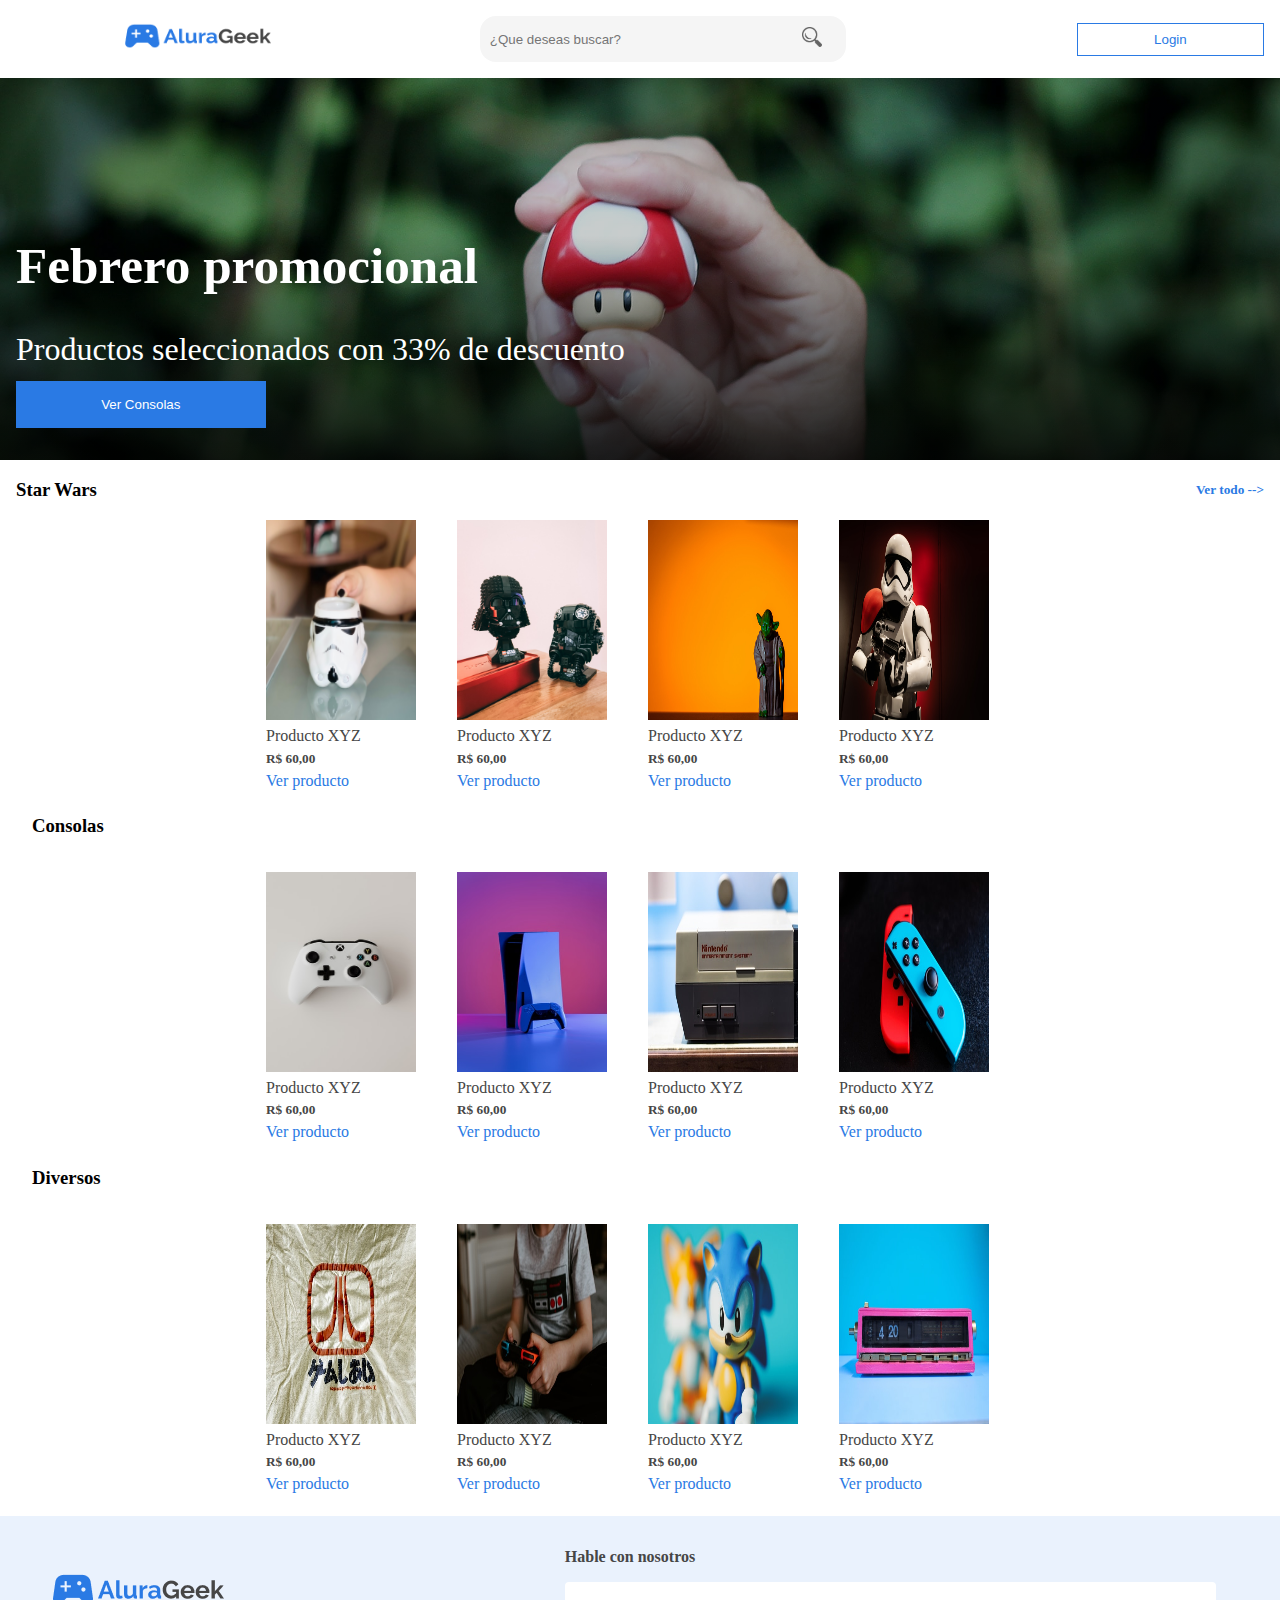
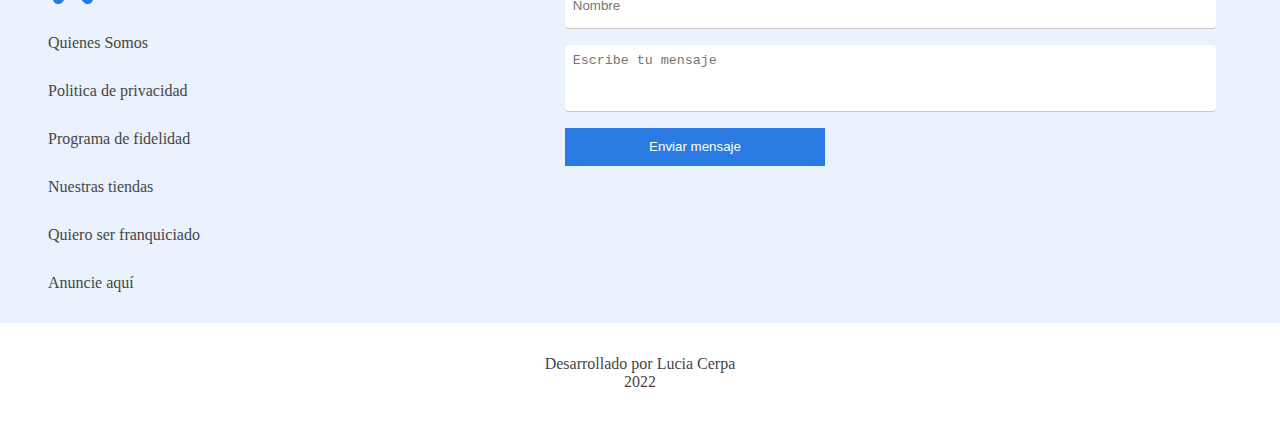
<file: index.html>
<!DOCTYPE html>
<html lang="en">

    <head>
        <meta charset="UTF-8">
        <meta http-equiv="X-UA-Compatible" content="IE=edge">
        <meta name="viewport" content="width=device-width, initial-scale=1.0">
        <title>Ecommerce Lucy ONE</title>
        <link rel="stylesheet" href="./assets/css/style.css">        
    </head>

    <body>
        <header>
            <nav>
                <div class="logo__container">
                    <img src="./assets/img/Logo.png" alt="Logo Aluga Geek" class="nav__logo">
                <div class="nav__search__input__container">
                <input class="nav__search__input" type="text" placeholder="¿Que deseas buscar?">
                <i class="nav__search"><img class="nav__search__img" src="./assets/img/search.png" alt="search icono"></i>
                </div>
            </div>
                <button class="nav__boton"> <a href="login.html">Login</a></button>
                <i class="nav__search__icon"><img class="nav__search__img" src="./assets/img/search.png" alt="search icono"></i>
            </nav>
            <div class="banner">
                <h3 class="banner__titulo">Febrero promocional</h3>
                <p class="banner__parrafo">Productos seleccionados con 33% de descuento</p>
                <button class="banner__boton">Ver Consolas</button>
            </div>
        </header>
        <main>
            <div class="main__header">
                <h3>Star Wars</h3>
                <h5>Ver todo --></h5>
            </div>
            <section class="main__productos">
                <article class="starWards">
                    <div class="main__productos__card">
                        <div class="main__productos__card__img__container">
                        <img src="./assets/img/star-wars.png" alt="star-wars 2">
                    </div>
                        <p>Producto XYZ</p>
                        <h5>R$ 60,00</h5>
                        <a>Ver producto</a>
                    </div>
                <div class="main__productos__card">
                    <div class="main__productos__card__img__container">
                    <img src="./assets/img/sw2.png" alt="star-wars 2">
                </div>
                    <p>Producto XYZ</p>
                    <h5>R$ 60,00</h5>
                    <a>Ver producto</a>
                </div>
                <div class="main__productos__card">
                    <div class="main__productos__card__img__container">
                    <img src="./assets/img/sw3.png" alt="star-wars 3">
                    </div>
                    <p>Producto XYZ</p>
                    <h5>R$ 60,00</h5>
                    <a>Ver producto</a>
                </div>
                <div class="main__productos__card">
                    <div class="main__productos__card__img__container">
                    <img src="./assets/img/sw4.png" alt="star-wars 4">
                    </div>
                    <p>Producto XYZ</p>
                    <h5>R$ 60,00</h5>
                    <a>Ver producto</a>
                </div>                
                <div class="main__productos__card extra">
                    <div class="main__productos__card__img__container">
                    <img src="./assets/img/swE1.jpg" alt="star-wars extra">
                    </div>
                    <p>Producto XYZ</p>
                    <h5>R$ 60,00</h5>
                    <a>Ver producto</a>
                </div>
                <div class="main__productos__card extra">
                    <div class="main__productos__card__img__container">
                    <img src="./assets/img/swe2.jpg" alt="star-wars extra">
                    </div>
                    <p>Producto XYZ</p>
                    <h5>R$ 60,00</h5>
                    <a>Ver producto</a>
                </div>
            </article>
            <h3 class="main__productos__title">Consolas</h3>
            <article class="starWards">
                <div class="main__productos__card">
                    <div class="main__productos__card__img__container">
                    <img src="./assets/img/sw5.png" alt="star-wars 5">
                    </div>
                    <p>Producto XYZ</p>
                    <h5>R$ 60,00</h5>
                    <a>Ver producto</a>
                </div>
                <div class="main__productos__card">
                    <div class="main__productos__card__img__container">
                    <img src="./assets/img/sw6.png" alt="star-wars 6">
                    </div>
                    <p>Producto XYZ</p>
                    <h5>R$ 60,00</h5>
                    <a>Ver producto</a>
                </div>
                <div class="main__productos__card">
                    <div class="main__productos__card__img__container">
                    <img src="./assets/img/sw7.png" alt="star-wars 7">
                    </div>
                    <p>Producto XYZ</p>
                    <h5>R$ 60,00</h5>
                    <a>Ver producto</a>
                </div>
                <div class="main__productos__card">
                    <div class="main__productos__card__img__container">
                    <img src="./assets/img/sw8.png" alt="star-wars 8">
                    </div>
                    <p>Producto XYZ</p>
                    <h5>R$ 60,00</h5>
                    <a>Ver producto</a>
                </div>                
                <div class="main__productos__card extra">
                    <div class="main__productos__card__img__container">
                    <img src="./assets/img/swe3.png" alt="star-wars extra">
                    </div>
                    <p>Producto XYZ</p>
                    <h5>R$ 60,00</h5>
                    <a>Ver producto</a>
                </div>
                <div class="main__productos__card extra">
                    <div class="main__productos__card__img__container">
                    <img src="./assets/img/swe4.png" alt="star-wars extra">
                    </div>
                    <p>Producto XYZ</p>
                    <h5>R$ 60,00</h5>
                    <a>Ver producto</a>
                </div>
            </article>
            
            <h3 class="main__productos__title">Diversos</h3>
            <article class="starWards">
                <div class="main__productos__card">
                    <div class="main__productos__card__img__container">
                        <div class="main__productos__card__img__container">
                    <img src="./assets/img/sw9.png" alt="star-wars 9">
                        </div>
                </div>
                    <p>Producto XYZ</p>
                    <h5>R$ 60,00</h5>
                    <a>Ver producto</a>
                </div>
                <div class="main__productos__card">
                    <div class="main__productos__card__img__container">
                    <img src="./assets/img/sw91.png" alt="star-wars 10">
                    </div>
                    <p>Producto XYZ</p>
                    <h5>R$ 60,00</h5>
                    <a>Ver producto</a>
                </div>
            
                <div class="main__productos__card">
                    <div class="main__productos__card__img__container">
                    <img src="./assets/img/sw92.png" alt="star-wars 11">
                    </div>
                    <p>Producto XYZ</p>
                    <h5>R$ 60,00</h5>
                    <a>Ver producto</a>
                </div>
                <div class="main__productos__card">
                    <div class="main__productos__card__img__container">
                    <img src="./assets/img/sw93.png" alt="star-wars 12">
                    </div>
                    <p>Producto XYZ</p>
                    <h5>R$ 60,00</h5>
                    <a>Ver producto</a>
                </div>                
                <div class="main__productos__card extra">
                    <div class="main__productos__card__img__container">
                    <img src="./assets/img/swe5.png" alt="star-wars extra">
                    </div>
                    <p>Producto XYZ</p>
                    <h5>R$ 60,00</h5>
                    <a>Ver producto</a>
                </div>
                <div class="main__productos__card extra">
                    <div class="main__productos__card__img__container">
                    <img src="./assets/img/swe6.png" alt="star-wars extra">
                    </div>
                    <p>Producto XYZ</p>
                    <h5>R$ 60,00</h5>
                    <a>Ver producto</a>
                </div>
            </article>
            </section>
        </main>
        <section class="enlaces_and_formulario">
            <div class="enlaces">
                <div class="enlaces__img">
                <img src="./assets/img/Logo.png" alt="logo">
            </div>
            <div class="enlaces__a__container">
                <a href="#">Quienes Somos</a>
                <a href="#">Politica de privacidad</a>
                <a href="#">Programa de fidelidad</a>
                <a href="#">Nuestras tiendas</a>
                <a href="#">Quiero ser franquiciado</a>
                <a href="#">Anuncie aquí</a>
            </div>
            </div>
            <form action="#" class="form">
                <span><strong>Hable con nosotros</strong></span>
                <input type="text" placeholder="Nombre" />
                <textarea type="text" placeholder="Escribe tu mensaje"></textarea>
                <button>Enviar mensaje</button>
            </form>
        </section>
        <footer>
            <p>Desarrollado por Lucia Cerpa <br> 2022</p>
        </footer>
    </body>
</html>
</file>
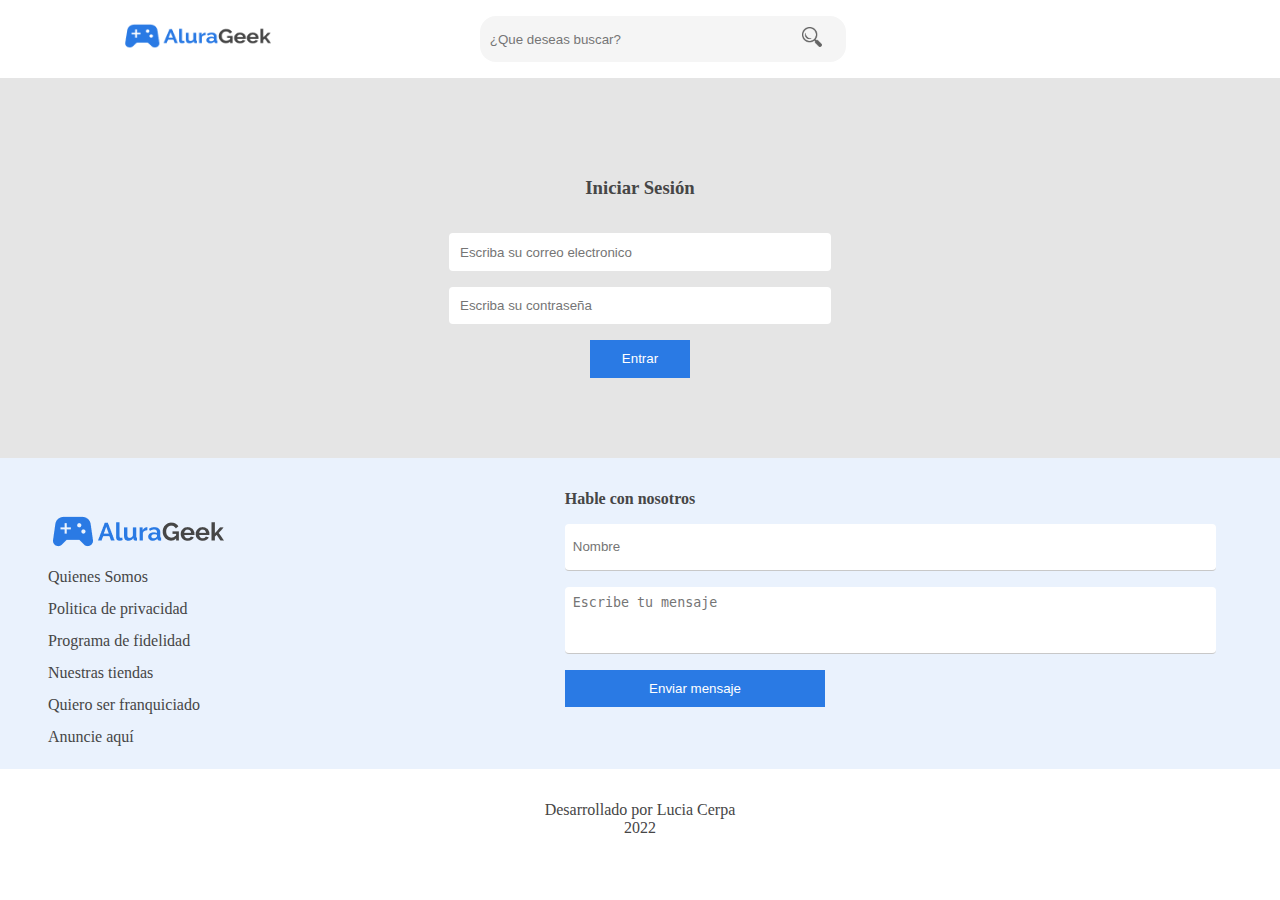
<file: login.html>
<!DOCTYPE html>
<html lang="en">
<head>
    <meta charset="UTF-8">
    <meta http-equiv="X-UA-Compatible" content="IE=edge">
    <meta name="viewport" content="width=device-width, initial-scale=1.0">
    <title>Ecommerce Login</title>
    <link rel="stylesheet" href="./assets/css/style.css">
    <link rel="stylesheet" href="./assets/css/login.css">
</head>
<body>
    <header>
        <nav>
            <div class="logo__container">
                <img src="./assets/img/Logo.png" alt="Logo Aluga Geek" class="nav__logo">
            <div class="nav__search__input__container">
            <input class="nav__search__input" type="text" placeholder="¿Que deseas buscar?">
            <i class="nav__search"><img class="nav__search__img" src="./assets/img/search.png" alt="search icono"></i>
            </div>
        </div>            
            <i class="nav__search__icon"><img class="nav__search__img" src="./assets/img/search.png" alt="search icono"></i>
        </nav>
        <main class="form__login">
            <h3>Iniciar Sesión</h3>
            <input class="form__login__input" type="email" placeholder="Escriba su correo electronico" required>
            <input class="form__login__input" type="password" placeholder="Escriba su contraseña" required>
            <button class="form__login__boton" ><a href="index.html">Entrar</a></button>
        </main>
        <section class="enlaces_and_formulario">
            <div class="enlaces">
                <div class="enlaces__img">
                <img src="./assets/img/Logo.png" alt="logo">
            </div>
            <div class="enlaces__a__container">
                <a href="#">Quienes Somos</a>
                <a href="#">Politica de privacidad</a>
                <a href="#">Programa de fidelidad</a>
                <a href="#">Nuestras tiendas</a>
                <a href="#">Quiero ser franquiciado</a>
                <a href="#">Anuncie aquí</a>
            </div>
            </div>
            <form action="#" class="form">
                <span><strong>Hable con nosotros</strong></span>
                <input type="text" placeholder="Nombre" />
                <textarea type="text" placeholder="Escribe tu mensaje"></textarea>
                <button>Enviar mensaje</button>
            </form>
        </section>
        <footer>
            <p>Desarrollado por Lucia Cerpa <br> 2022</p>
        </footer>
</body>
</html>
</file>
<file: assets/css/style.css>
body{
    margin: 0;
    padding: 0;
    box-sizing: border-box;
}

nav{
    padding: 1rem 0;
    display: flex;
    align-items: center;
    justify-content: space-around;
}

.logo__container{    
    width: 180px;
    display: flex;
    justify-content: space-between;    
}

.nav__logo{
    width: 130px;
    height: 40px;
}

.nav__search__img{
    height: 20px;
    padding: 1rem;
    filter:opacity(.6)
}

.nav__search__input__container{
    display: none;
}

.nav__boton{
    padding: 1rem;
    width: 130px;
    background: none;
    border: 1px solid #2A7AE4;
    
}

.nav__boton a{
    text-decoration: none;
    color: #2A7AE4;
}

.banner{    
    background: linear-gradient(0deg, rgba(0, 0, 0, 0.2), rgba(0, 0, 0, 0.2)), linear-gradient(180deg, rgba(0, 0, 0, 0) 41.15%, rgba(0, 0, 0, 0.8) 100%), url(../img/banner-image.png);
    background-size:cover;
    background-position: center;
    background-repeat: no-repeat;
    height: 210px;
    display: flex;
    flex-direction: column;
    justify-content: flex-end;
    padding: 1rem;
    color: #ffffff;
}

.banner__titulo, .banner__parrafo{
    line-height: 0;
}

.banner__boton{
    width: 40%;
    padding: 1rem;
    background: #2A7AE4;
    color: #ffffff;
    border: none;
}


.main__header{
    display: flex;
    justify-content: space-between;
    padding: 0 1rem;
}

.main__header h5{
    color: #2A7AE4;
}

.main__productos, .starWards{
    display: flex;
    flex-wrap: wrap;
    justify-content: center;
    gap: 1rem;    
}

.extra{
    display: none;
}

.main__productos__title{
    width: 95%;
}

.main__productos__card{
    line-height: 0; 
    color: #464646;   
}

.main__productos__card__img__container{
    width: 150px;    
    height: 200px;     
}

.main__productos__card img{
    object-fit:fill;
    width: 100%;
    height: 100%;
}

.main__productos__card a{
    color: #2A7AE4;
}

.enlaces_and_formulario, .enlaces{
    display: flex;
    flex-direction: column;
    justify-content: center;
    align-items: center;
    background-color: #EAF2FD;
    margin-top: 2rem;
}


.enlaces__a__container{
    display: flex;        
    flex-direction: column;
    text-align: center;   
}

.enlaces a{
    text-decoration: none;
    line-height: 1.5;
    color:#464646;
}

.form{
    display: flex;
    flex-direction: column;
    width: 90%;
    gap: 1rem;
    margin: 2rem 0;
}

.form span{
    color: #464646;
}


.form input, .form textarea{    
    height: 30px;
    border: none;
    border-bottom: 1px solid #C8C8C8;
    padding: .5rem;
    border-radius: 4px;
    outline: none;    
}

.form input:focus::placeholder, .form textarea:focus::placeholder{
    font-size: .5rem;
    position: absolute;
    color:#2A7AE4;
    transition: all 1s;
    top: 0;    
}

.form textarea{
    height: 50px;
    resize: none;
}

.form button{
    width: 40%;
    padding: 1rem;
    color: #ffffff;
    background: #2A7AE4;
    border: none;
}

footer{
    padding: 1rem;
    text-align: center;
    color: #464646;
}

@media screen and (min-width:768px) {
    
    nav{
        justify-content: space-between;
        padding: 1rem;        
    }

    .logo__container{
        justify-content: space-around;
        width: 73vw;       
    }

    .nav__logo{
        width: 150px;        
    }
    
    .nav__search__input__container{
        display: block;
        padding: .5rem;
        background-color: #F5F5F5;
        border-radius: 1rem;
        display: flex;   
        justify-content: space-between;                         
        align-items: center;
        height: 30px;                
        width: 350px;
    }

    .nav__search__input{
        border: none;
        background: none;
        height: 30px;
    }

    .nav__boton{
        padding: .5rem 2rem;
        width: 15%;        
    }

    .nav__search__icon{
        display: none;
    }
    
    .banner{       
        background-size: cover;
        height: 350px;
        font-size: 2rem;
    }

    .banner__titulo{
        font-size: 3.2rem;
    }
    
    .banner__boton{
        width: 20%;
        padding: 1rem;
        background: #2A7AE4;
        color: #ffffff;
        border: none;
        margin-bottom: 1rem;
    }  
    
    .main__productos__card{
        width: 175px;
    }
    
    .enlaces_and_formulario{
        display: flex;
        flex-direction: row;
        justify-content: space-between;
        padding: 1rem 3rem;     
    }

    .enlaces{
        align-items: flex-start;
    }
    
    .enlaces a{
        line-height: 3;        
        text-align: left;
    }

    .form{
        width: 55%;
        align-self: flex-start;
        margin: 1rem;
    }
    
    .form button{
        width: 40%;
        padding: 0.7rem 1rem;        
    }
}

@media screen and (min-width:1440px) {

    nav{
        padding: 2rem;
    }

    .logo__container{
        width: 70%;
        justify-content: space-between;
        align-items: center;
    }

    .nav__logo{
        width: 180px;
        height: 50px;
    }

    .nav__search__input__container{
        padding: 1rem;
        width: 70%;        
                
    }

    .nav__boton{
        padding: 1.2rem 2rem;
        width: 15%;        
    }
   
    .banner__titulo, .banner__parrafo{
        padding-left: 5rem;
    }
    
    .banner__boton{
        width: 10%;
        padding: 1.2rem;        
        margin-left: 5rem;
    } 
    
    main{
        padding: 5rem;
    }

    .main__header h3{
        padding-left: 2rem;
        font-size: 2rem;
    }  

    
    .extra{
        display: block;
    }
       
    .enlaces_and_formulario{
        display: flex;
        flex-direction: row;
        justify-content: space-around;
        padding: 1rem 3rem;     
    }

    .enlaces{                
        flex-direction: row;
        justify-content: space-evenly;
        flex-grow: 1;
    }    
    
    .enlaces a{
        line-height: 3;        
    }

    .enlaces img{
        display: block;
    }

    .form{
        width: 600px;
        align-self: flex-start;
        margin: 1rem;
        height: 300px;
        justify-content: center;        
    }

    .form input, .form textarea{
        width: 470px;
    }
    
    .form button{
        width: 150px;
        height: 60px;
        padding: 0.7rem 1rem;        
    }
}
</file>
<file: assets/css/login.css>
.form__login{
    text-align: center;
    background: #E5E5E5;
    display: flex;
    justify-content: center;
    align-items: center;
    flex-direction: column;
    gap: 1rem;
    padding: 5rem 2rem;
    color: #464646;    
}

.form__login__input{
    outline: none;
    border: none;
    padding: .7rem;
    border-radius: 4px;
    width: 40vh;
}

.form__login__input:focus{
    border-bottom: 1px solid #C8C8C8;    
}

.form__login__input:focus::placeholder{
    font-size: .5rem;
    color: #2A7AE4;
    transition: all 1s;
    position: absolute;    
    top: 0px;
}

.form__login__boton{
    padding: .7rem 2rem;
    align-self: center;
    border: none;
    background: #2A7AE4;    
}

.form__login a{
    color: #fff;
    text-decoration: none;
}

.enlaces_and_formulario{
    margin: 0px;    
}

.enlaces a{
    line-height: 2;
}
</file>
